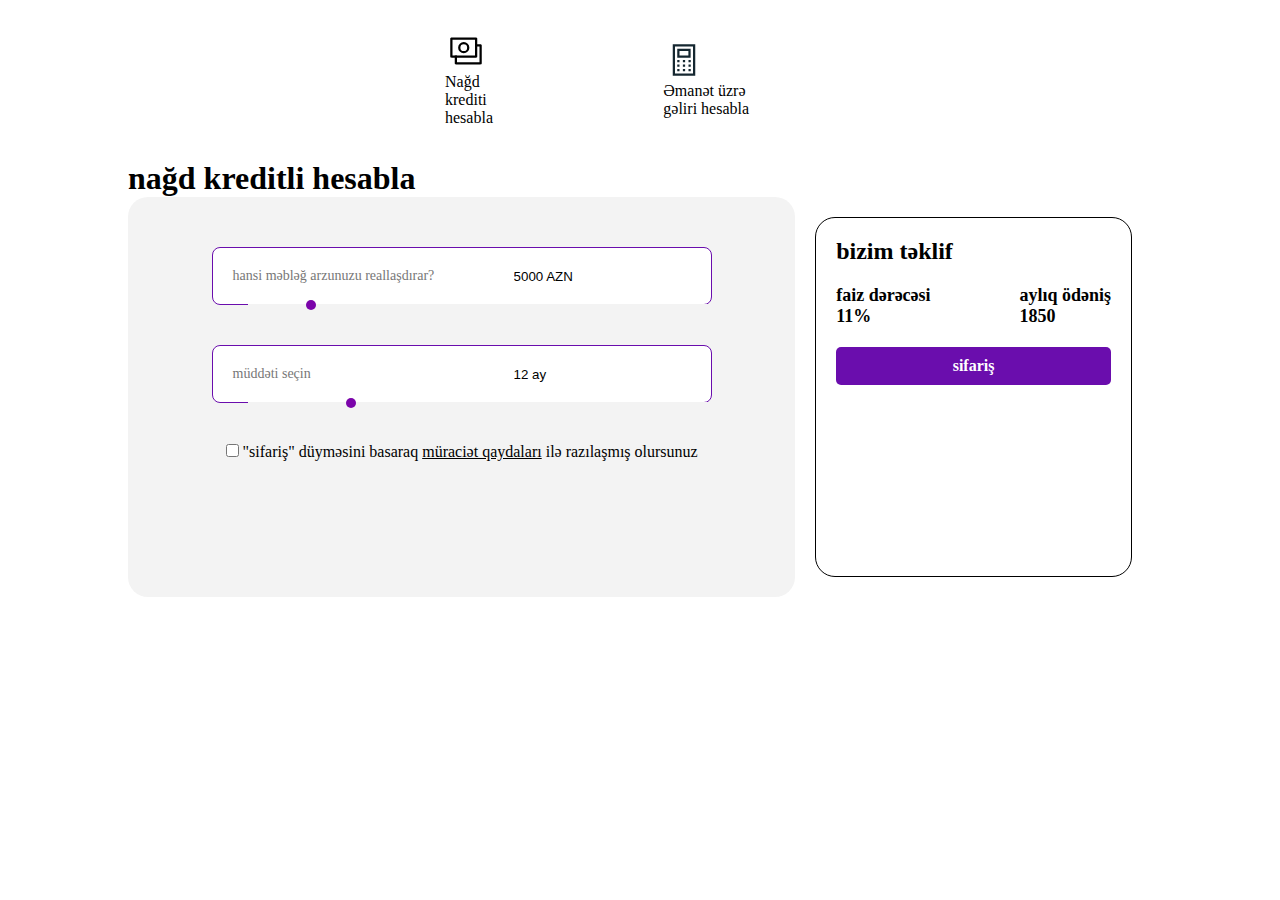
<file: index.htm>
<!DOCTYPE html>
<html lang="en">

<head>
    <meta charset="UTF-8">
    <meta name="viewport" content="width=device-width, initial-scale=1.0">
    <title>Document</title>
    <link rel="stylesheet" href="style.css">
</head>

<body>
    <div class="container">
        <div class="header">
            <div class="nagd " id="f1" onclick="change(true)">
                <li class="avtive-p">
                    <img src="img/money-svgrepo-com.svg" alt="">
                </li>
                <span class="tab">Nağd krediti hesabla</span>
            </div>
            <div class="emanet" id="f2" onclick="change(false)">
                <li>
                    <img src="img/accounting-budget-calc-svgrepo-com.svg" alt="">
                </li>
                <span class="tab">Əmanət üzrə gəliri hesabla</span>
            </div>
        </div>
        <h1>nağd kreditli hesabla</h1>
        <div class="calc">
            <div class="calc-main">
                <div class="input-container">
                    <span>hansi məbləğ arzunuzu reallaşdırar?</span>
                    <input type="text" id="amount" value="5000 AZN" readonly>
                </div>
                <input type="range" id="amountRange" class="slider1" min="300" max="40000" value="5000"
                    oninput="updateAmount(this.value);ayliqodenis()">

                <div class="input-container">
                    <span>müddəti seçin</span>
                    <input type="text" id="duration" value="12 ay" readonly>
                </div>
                <input type="range" id="durationRange" class="slider2" min="3" max="48" value="12"
                    oninput="updateDuration(this.value);ayliqodenis() ">
                <div id="check">
                    <input type="checkbox" name="" id="">
                    <span>"sifariş" düyməsini basaraq <a href="#">müraciət qaydaları</a> ilə razılaşmış olursunuz</span>
                </div>
            </div>
            <div class="calc-book">
                <h2>bizim təklif</h2>
                <div class="details">
                    <div>
                        <span>faiz dərəcəsi</span>
                        <span id="faiz">11%</span>
                    </div>
                    <div>
                        <span>aylıq ödəniş</span>
                        <span id="monthsAmount">442</span>
                    </div>
                </div>
                <a href="#" class="order-btn">sifariş</a>
            </div>
        </div>
    </div>

    <script>
        const amountRange = document.querySelector('#amountRange');
        const amount = document.getElementById("amount")
        const duration = document.getElementById("duration")
        const monthsAmount = document.getElementById('monthsAmount');
        const faiz = document.getElementById('faiz');
        const f1 = document.getElementById('f1')
        const f2 = document.getElementById('f2')

        let flag = false

        function change(status = true) {
            f1.style.backgroundColor = status ? 'purple' : '#fff'
            f2.style.backgroundColor = !status ? 'purple' : '#fff'

            f1.style.color = status ? '#fff' : '#000'
            f1.style.color = !status ? '#fff' : '#000'

        }

        function updateAmount(value) {
            value = Number(value);
            amount.value = value + " AZN";
            ayliqodenis()
        }
        function updateDuration(value) {
            let years = Math.floor(value / 12);
            let months = value % 12;

            if (years > 0 && months > 0) {
                duration.value = years + " il " + months + " ay";
            } else if (years > 0) {
                duration.value = years + " il";
            } else {
                duration.value = value + " ay";
            }
            ayliqodenis()
        }
        function faizArtimi(months) {
            if (months <= 12) return 11; // 1 ilə qədər 11%
            if (months <= 24) return 14.5; // 1 il 1 aydan sonra 14.5%
            if (months <= 36) return 15.5; // 2 il 1 aydan sonra 15.5%
            if (months <= 48) return 16.5; // 3 il 1 aydan sonra 16.5%
            return 17.5; // 4 ilə qədər 17.5%
        }
        function ayliqodenis() {
            const amountValue = parseFloat(amount.value);
            const durationValue = parseInt(durationRange.value);
            const rate = faizArtimi(durationValue);
            faiz.innerHTML = rate + "%";

            let ayliq = (amountValue * 0.11) * (durationValue / 12)
            const umumi = (ayliq + amountValue) / 3
            monthsAmount.innerHTML = Math.floor(umumi)
        }
        ayliqodenis()


    </script>
</body>

</html>
</file>
<file: style.css>
* {
    margin: 0;
    padding: 0;
    box-sizing: border-box;
}

.container {
    margin: 0 10%;
}

.header img {
    width: 42px;
    height: 36px;
}

.header {
    list-style: none;
    display: flex;
    gap: 10px;
    flex-direction: row;
    justify-content: center;
    align-items: center;
    width: 450px;
    height: 80px;
    margin: 40px auto;
    border-radius: 20px;
    
}
.emanet{
    padding:10px 100px 10px 30px;
    border-radius: 0 20px 20px 0;
}

.nagd {
    padding:10px 100px 10px 30px;
    border-radius: 20px 0 0 20px;
}
.nagd span{
    color:#000;
}
.calc {
    display: flex;
    flex-direction: row;
}

.calc-main {
    background-color: #f3f3f3;
    width: 75%;
    height: 400px;
    border-radius: 20px;
    margin: auto;
    text-align: center;
    display: flex;
    flex-direction: column;
    align-items: center;
    gap: 40px;
    padding-top: 50px;
}

.calc-book {
    width: 35%;
    /* height: 400px; */
    border: 1px solid black;
    padding: 20px;
    margin: 20px;
    border-radius: 20px;
    flex-grow: 1;
    justify-content: space-between;
}

.calc-main #one,
#two {
    width: 700px;
    height: 60px;
    border-radius: 15px;
    border: 1px solid purple;
    padding: 10px;
}

.sDate {
    float: right;
}

.price-date {
    margin: 0 50px;
    color: grey;
}

#two,
#one {
    accent-color: #6f0bbb;
}

#check a {
    color: black;
}

.details {
    display: flex;
    justify-content: space-between;
    margin: 20px 0;
    font-size: 18px;
}

.details span {
    display: block;
    font-weight: bold;
}

.order-btn {
    display: block;
    background: #6a0dad;
    color: white;
    text-decoration: none;
    padding: 10px;
    border-radius: 5px;
    font-size: 16px;
    font-weight: bold;
    width: 100%;
    text-align: center;
    margin-top: auto;
}

.input-container {
    position: relative;
    display: flex;
    justify-content: space-between;
    align-items: center;
    border: 01px solid #6a0dad;
    border-radius: 8px;
    padding: 20px;
    width: 500px;
    background-color: #fff;
}

.input-container span {
    font-size: 14px;
    color: #777;
}
.input-container input{
    border: 0 ;
}

input[type="range"] {
    width: 500px;
    margin-top: 10px;
} 

.slider1, .slider2 {
    -webkit-appearance: none;
    appearance: none;
    width: 40%;
    height: 2px;
    background: #f3f3f3;
    outline: none;
    opacity: 1;
    -webkit-transition: .2s;
    transition: opacity .2s;
    
}
.slider1{
    position:absolute;
    left: 15.5rem;
    top: 18.4rem;
}
.slider2{
    position: absolute;
    left:15.5rem ;
    top:24.5rem ;
}


.slider1::-webkit-slider-thumb , .slider2::-webkit-slider-thumb {
    appearance: none;
    width: 10px;
    height: 10px;
    border-radius: 50%;
    background: #7b04aa;
    cursor: pointer;
}

.slider1::-moz-range-thumb , .slider2::-moz-range-thumb {
    width: 5px;
    height: 1px;
    background: #7804aa;
    cursor: pointer;
}
</file>
